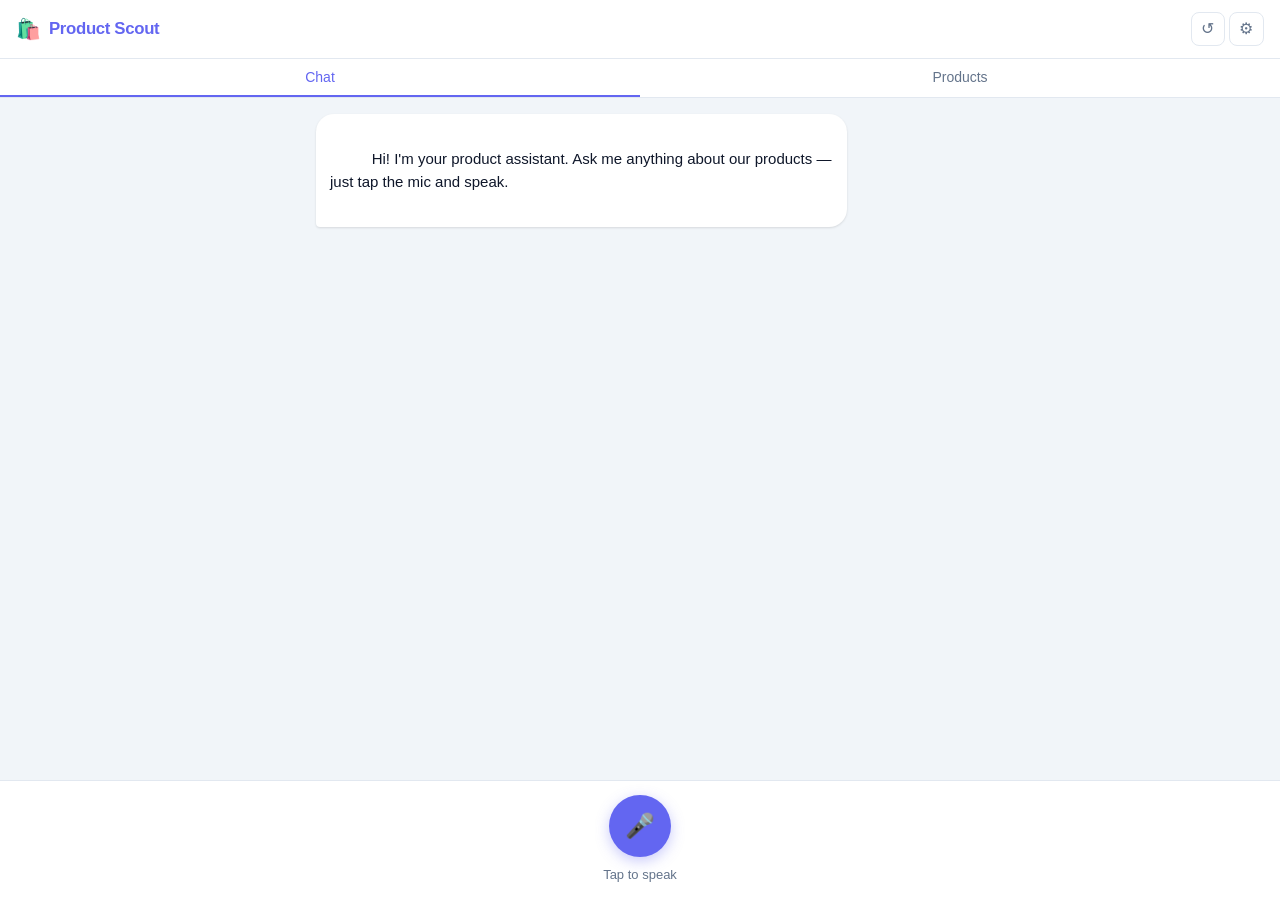
<file: static/index.html>
<!DOCTYPE html>
<html lang="en">
<head>
  <meta charset="UTF-8" />
  <meta name="viewport" content="width=device-width, initial-scale=1.0" />
  <title>Product Scout</title>
  <link rel="stylesheet" href="/static/style.css" />
</head>
<body>

  <header>
    <div class="logo">
      <span class="logo-icon" aria-hidden="true">🛍️</span>
      <span class="logo-text">Product Scout</span>
    </div>
    <div class="header-actions">
      <button class="btn-ghost btn-icon" onclick="clearChat()" title="Clear chat" aria-label="Clear chat">↺</button>
      <button class="btn-ghost btn-icon" onclick="showSettings()" title="API keys" aria-label="API key settings">⚙</button>
    </div>
  </header>

  <nav class="tab-bar" role="tablist">
    <button class="tab active" role="tab" aria-selected="true"  onclick="switchTab('chat')">Chat</button>
    <button class="tab"        role="tab" aria-selected="false" onclick="switchTab('products')">Products</button>
  </nav>

  <!-- ── Chat tab ── -->
  <div id="tab-chat" role="tabpanel">

    <div id="chat-messages" aria-live="polite" aria-label="Conversation">
      <div class="message bot-message">
        <div class="bubble">
          Hi! I'm your product assistant. Ask me anything about our products — just tap the mic and speak.
        </div>
      </div>
    </div>

    <div id="voice-bar">
      <div id="transcript-preview" class="transcript-preview hidden" aria-live="polite"></div>

      <button
        id="mic-btn"
        class="mic-btn"
        onclick="toggleRecording()"
        aria-label="Start recording"
      >
        <span id="mic-icon" aria-hidden="true">🎤</span>
      </button>

      <p id="recording-hint" class="recording-hint">Tap to speak</p>
    </div>

  </div>

  <!-- ── Products tab ── -->
  <div id="tab-products" class="hidden" role="tabpanel">
    <div class="tab-content">
      <div class="section-header">
        <h2>Product Database</h2>
        <div class="section-actions">
          <button class="btn-secondary btn-sm" onclick="addProduct()">+ Add</button>
          <button class="btn-ghost btn-sm"      onclick="resetProducts()">Reset</button>
        </div>
      </div>
      <div id="product-table-wrap"></div>
    </div>
  </div>

  <script src="/static/app.js"></script>
</body>
</html>
</file>
<file: static/style.css>
/* ── Design tokens ── */
:root {
  --bg:            #f1f5f9;    /* slate-100 */
  --surface:       #ffffff;
  --primary:       #6366f1;    /* indigo-500 */
  --primary-dk:    #4f46e5;    /* indigo-600 */
  --primary-lt:    #e0e7ff;    /* indigo-100 */
  --danger:        #ef4444;
  --text:          #0f172a;    /* slate-900 */
  --text-muted:    #64748b;    /* slate-500 */
  --border:        #e2e8f0;    /* slate-200 */
  --radius:        14px;
  --radius-sm:     8px;
  --shadow:        0 1px 3px rgba(0,0,0,.07), 0 1px 2px rgba(0,0,0,.05);
  --shadow-md:     0 4px 8px rgba(0,0,0,.07), 0 2px 4px rgba(0,0,0,.05);
}

/* ── Reset ── */
*, *::before, *::after { box-sizing: border-box; margin: 0; padding: 0; }

body {
  font-family: -apple-system, BlinkMacSystemFont, 'Segoe UI', Roboto, sans-serif;
  background: var(--bg);
  color: var(--text);
  font-size: 16px;
  line-height: 1.5;
  height: 100dvh;
  display: flex;
  flex-direction: column;
  overflow: hidden;
}

/* ── Header ── */
header {
  background: var(--surface);
  border-bottom: 1px solid var(--border);
  padding: 0.75rem 1rem;
  display: flex;
  align-items: center;
  justify-content: space-between;
  flex-shrink: 0;
  z-index: 10;
}

.logo {
  display: flex;
  align-items: center;
  gap: 0.5rem;
}

.logo-icon { font-size: 1.25rem; }

.logo-text {
  font-size: 1.05rem;
  font-weight: 700;
  letter-spacing: -0.02em;
  color: var(--primary);
}

.header-actions { display: flex; gap: 0.25rem; }

/* ── Tab bar ── */
.tab-bar {
  background: var(--surface);
  border-bottom: 1px solid var(--border);
  display: flex;
  flex-shrink: 0;
}

.tab {
  flex: 1;
  padding: 0.625rem 1rem;
  border: none;
  border-bottom: 2px solid transparent;
  background: none;
  color: var(--text-muted);
  font-size: 0.875rem;
  font-weight: 500;
  cursor: pointer;
  transition: color 0.15s, border-color 0.15s;
}

.tab.active {
  color: var(--primary);
  border-bottom-color: var(--primary);
}

.tab:hover:not(.active) { color: var(--text); }

/* ── Chat tab layout ── */
#tab-chat {
  flex: 1;
  display: flex;
  flex-direction: column;
  overflow: hidden;
}

/* ── Chat messages ── */
#chat-messages {
  flex: 1;
  overflow-y: auto;
  padding: 1rem;
  display: flex;
  flex-direction: column;
  gap: 0.625rem;
  scroll-behavior: smooth;
  /* Centre content on wide screens */
  align-items: stretch;
  max-width: 680px;
  margin-left: auto;
  margin-right: auto;
  width: 100%;
}

.message { display: flex; max-width: 82%; }

.user-message {
  align-self: flex-end;
  flex-direction: row-reverse;
}

.bot-message { align-self: flex-start; }

.bubble {
  padding: 0.625rem 0.875rem;
  border-radius: 18px;
  font-size: 0.9375rem;
  line-height: 1.55;
  word-break: break-word;
  white-space: pre-wrap;
}

.user-message .bubble {
  background: var(--primary);
  color: #fff;
  border-bottom-right-radius: 4px;
}

.bot-message .bubble {
  background: var(--surface);
  color: var(--text);
  border-bottom-left-radius: 4px;
  box-shadow: var(--shadow);
}

/* Source badge */
.source-badge {
  display: inline-block;
  margin-top: 0.25rem;
  margin-left: 0.25rem;
  font-size: 0.75rem;
  font-weight: 500;
  color: var(--primary);
  background: var(--primary-lt);
  padding: 0.125rem 0.5rem;
  border-radius: 10px;
}

/* Error bubble */
.error-bubble {
  background: #fef2f2 !important;
  color: var(--danger) !important;
  box-shadow: none !important;
}

/* Typing dots */
.loading-bubble {
  display: flex;
  gap: 5px;
  align-items: center;
  padding: 0.75rem 1rem !important;
}

.dot {
  display: inline-block;
  width: 7px;
  height: 7px;
  border-radius: 50%;
  background: var(--text-muted);
  animation: blink 1.2s ease-in-out infinite;
}

.dot:nth-child(2) { animation-delay: 0.2s; }
.dot:nth-child(3) { animation-delay: 0.4s; }

@keyframes blink {
  0%, 80%, 100% { opacity: 0.3; transform: scale(0.85); }
  40%            { opacity: 1;   transform: scale(1); }
}

/* ── Voice bar ── */
#voice-bar {
  background: var(--surface);
  border-top: 1px solid var(--border);
  padding: 0.875rem 1rem 1rem;
  display: flex;
  flex-direction: column;
  align-items: center;
  gap: 0.5rem;
  flex-shrink: 0;
}

.transcript-preview {
  width: 100%;
  max-width: 480px;
  background: var(--bg);
  border-radius: var(--radius-sm);
  padding: 0.45rem 0.75rem;
  font-size: 0.875rem;
  color: var(--text-muted);
  text-align: center;
  min-height: 2rem;
  transition: opacity 0.2s;
}

/* Mic button */
.mic-btn {
  width: 62px;
  height: 62px;
  border-radius: 50%;
  border: none;
  background: var(--primary);
  color: #fff;
  font-size: 1.5rem;
  cursor: pointer;
  display: flex;
  align-items: center;
  justify-content: center;
  box-shadow: 0 4px 14px rgba(99,102,241,.35);
  transition: background 0.15s, transform 0.1s, box-shadow 0.15s;
}

.mic-btn:hover { background: var(--primary-dk); transform: scale(1.04); }
.mic-btn:active { transform: scale(0.95); }

.mic-btn.recording {
  background: var(--danger);
  box-shadow: 0 4px 14px rgba(239,68,68,.35);
  animation: pulse 1.6s ease-out infinite;
}

@keyframes pulse {
  0%   { box-shadow: 0 0 0 0   rgba(239,68,68,.45); }
  70%  { box-shadow: 0 0 0 14px rgba(239,68,68,0); }
  100% { box-shadow: 0 0 0 0   rgba(239,68,68,0); }
}

.recording-hint {
  font-size: 0.8125rem;
  color: var(--text-muted);
  user-select: none;
}

/* ── Products tab ── */
#tab-products {
  flex: 1;
  overflow-y: auto;
  padding: 1rem;
}

.tab-content { max-width: 960px; margin: 0 auto; }

.section-header {
  display: flex;
  align-items: center;
  justify-content: space-between;
  margin-bottom: 0.875rem;
}

.section-header h2 {
  font-size: 0.9375rem;
  font-weight: 600;
}

.section-actions { display: flex; gap: 0.5rem; }

/* Product table */
.product-table {
  width: 100%;
  border-collapse: collapse;
  background: var(--surface);
  border-radius: var(--radius-sm);
  overflow: hidden;
  box-shadow: var(--shadow);
  font-size: 0.8375rem;
}

.product-table thead tr { background: var(--primary-lt); }

.product-table th {
  text-align: left;
  padding: 0.5rem 0.625rem;
  font-size: 0.75rem;
  font-weight: 600;
  color: var(--primary);
  text-transform: uppercase;
  letter-spacing: 0.04em;
  white-space: nowrap;
}

.product-table td {
  padding: 0.2rem 0.375rem;
  border-bottom: 1px solid var(--border);
  vertical-align: middle;
}

.product-table tr:last-child td { border-bottom: none; }

.product-table tbody tr:hover { background: #fafbff; }

.product-table input {
  border: 1px solid transparent;
  border-radius: 5px;
  padding: 0.3rem 0.4rem;
  font-size: 0.8375rem;
  font-family: inherit;
  color: var(--text);
  background: transparent;
  width: 100%;
  min-width: 0;           /* allow shrinking in flex/table context */
  transition: border-color 0.1s, background 0.1s;
}

.product-table input:focus {
  outline: none;
  border-color: var(--primary);
  background: var(--primary-lt);
}

.product-table input[type="number"] { width: 80px; }

.btn-delete {
  border: none;
  background: none;
  color: var(--text-muted);
  font-size: 1rem;
  line-height: 1;
  padding: 0.25rem 0.4rem;
  border-radius: 4px;
  cursor: pointer;
  transition: color 0.15s, background 0.15s;
}

.btn-delete:hover { color: var(--danger); background: #fee2e2; }

/* ── Shared button styles ── */
.btn-secondary {
  background: var(--primary-lt);
  color: var(--primary);
  border: none;
  padding: 0.5rem 0.875rem;
  border-radius: var(--radius-sm);
  font-size: 0.875rem;
  font-weight: 500;
  cursor: pointer;
  transition: background 0.15s;
}

.btn-secondary:hover { background: #c7d2fe; }

.btn-ghost {
  background: none;
  border: 1px solid var(--border);
  color: var(--text-muted);
  padding: 0.4rem 0.75rem;
  border-radius: var(--radius-sm);
  font-size: 0.875rem;
  cursor: pointer;
  transition: background 0.15s, color 0.15s;
}

.btn-ghost:hover { background: var(--bg); color: var(--text); }

.btn-icon { padding: 0.4rem 0.6rem; font-size: 1rem; }

.btn-sm { padding: 0.3rem 0.6rem !important; font-size: 0.8125rem !important; }

/* ── Utility ── */
.hidden { display: none !important; }

/* ── Responsive ── */
@media (max-width: 600px) {
  body { font-size: 15px; }
  .message { max-width: 92%; }
  .product-table { font-size: 0.8rem; }
  .product-table input[type="number"] { width: 64px; }
}
</file>
